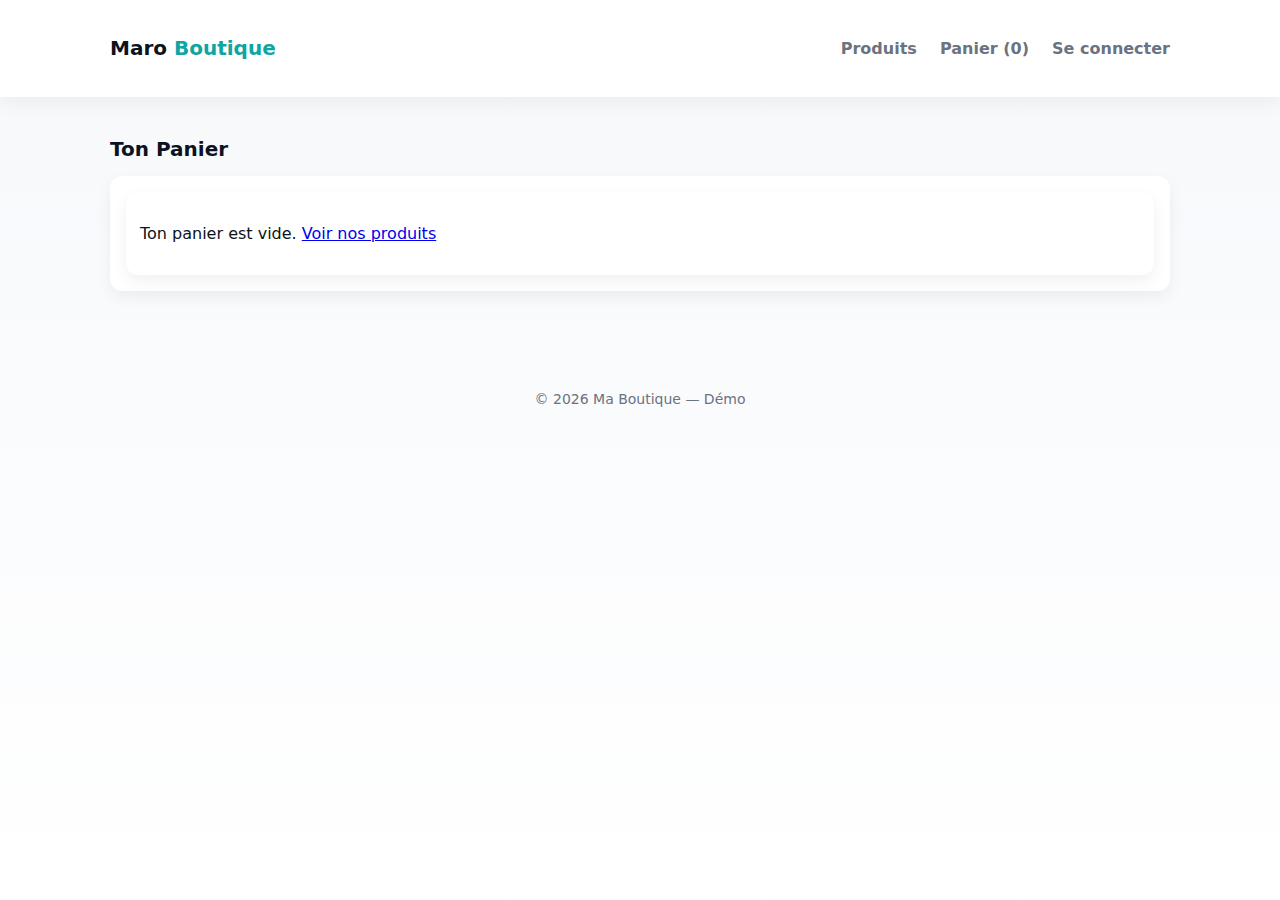
<file: cart.html>
<!DOCTYPE html>
<html lang="fr">
<head>
  <meta charset="utf-8" />
  <meta name="viewport" content="width=device-width,initial-scale=1" />
  <title>Maro Boutique — Panier</title>
  <link rel="stylesheet" href="style.css" />
</head>
<body data-page="cart">
  <header class="site-header">
    <div class="container header-inner">
      <a href="index.html" class="brand">Maro<span> Boutique</span></a>
      <nav class="main-nav" aria-label="Navigation principale">
        <a href="index.html">Produits</a>
        <a href="cart.html" id="cart-link">Panier (<span id="cart-count">0</span>)</a>
        <a href="login.html" id="auth-link">Se connecter</a>
      </nav>
    </div>
  </header>

  <main class="container">
    <h2 class="section-title">Ton Panier</h2>

    <section id="cart-view" class="cart-view" aria-live="polite"></section>

    <section id="checkout" class="checkout hidden" aria-hidden="true">
      <h3>Paiement (simulation)</h3>
      <form id="checkout-form">
        <div class="form-row">
          <label>Nom complet<input required type="text" id="fullname" /></label>
        </div>
        <div class="form-row">
          <label>Adresse<input required type="text" id="address" /></label>
        </div>
        <div class="form-row">
          <label>Ville<input required type="text" id="city" /></label>
        </div>
        <div class="form-row">
          <label>Code postal<input required type="text" id="zip" /></label>
        </div>
        <div class="form-row">
          <label>Méthode de paiement
            <select id="payment">
              <option>Carte bancaire (simulée)</option>
              <option>PayPal (simulée)</option>
            </select>
          </label>
        </div>

        <div class="form-actions">
          <button type="submit" class="btn">Payer (simulé)</button>
        </div>
      </form>
    </section>
  </main>

  <footer class="site-footer">
    <div class="container">
      <p>© <span id="year"></span> Ma Boutique — Démo</p>
    </div>
  </footer>

  <script src="script.js" defer></script>
</body>
</html>
</file>
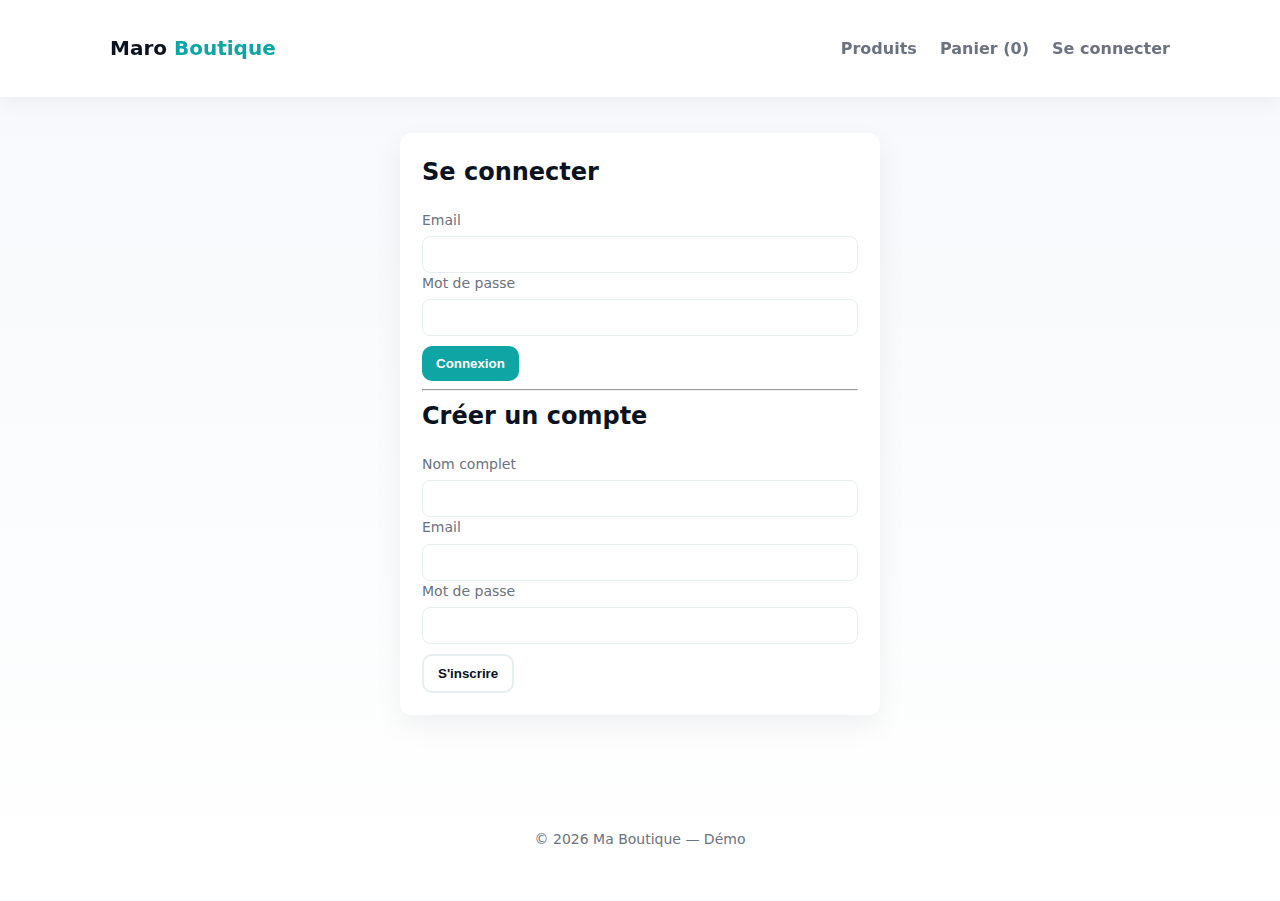
<file: login.html>
<!DOCTYPE html>
<html lang="fr">
<head>
  <meta charset="utf-8" />
  <meta name="viewport" content="width=device-width,initial-scale=1" />
  <title>Ma Boutique — Connexion / Inscription</title>
  <link rel="stylesheet" href="style.css" />
</head>
<body data-page="auth">
  <header class="site-header">
    <div class="container header-inner">
      <a href="index.html" class="brand">Maro<span> Boutique</span></a>
      <nav class="main-nav" aria-label="Navigation principale">
        <a href="index.html">Produits</a>
        <a href="cart.html" id="cart-link">Panier (<span id="cart-count">0</span>)</a>
        <a href="login.html" id="auth-link">Se connecter</a>
      </nav>
    </div>
  </header>

  <main class="container auth-page">
    <div class="auth-card">
      <h2>Se connecter</h2>
      <form id="login-form">
        <label>Email<input type="email" id="login-email" required /></label>
        <label>Mot de passe<input type="password" id="login-pass" required minlength="6" /></label>
        <div class="form-actions">
          <button class="btn" type="submit">Connexion</button>
        </div>
      </form>

      <hr />

      <h2>Créer un compte</h2>
      <form id="register-form">
        <label>Nom complet<input type="text" id="reg-name" required /></label>
        <label>Email<input type="email" id="reg-email" required /></label>
        <label>Mot de passe<input type="password" id="reg-pass" required minlength="6" /></label>
        <div class="form-actions">
          <button class="btn outline" type="submit">S'inscrire</button>
        </div>
      </form>

      <div id="auth-msg" role="status" aria-live="polite"></div>
    </div>
  </main>

  <footer class="site-footer">
    <div class="container">
      <p>© <span id="year"></span> Ma Boutique — Démo</p>
    </div>
  </footer>

  <script src="script.js" defer></script>
</body>
</html>
</file>
<file: style.css>
:root{
  --bg:#0f1724;
  --muted:#6b7280;
  --accent:#0ea5a4;
  --card:#ffffff;
  --text:#0b1220;
  --radius:12px;
  --glass: rgba(255,255,255,0.06);
}

*{box-sizing:border-box}
html,body{height:100%}
body{
  margin:0;
  font-family: "Inter", system-ui, -apple-system, "Segoe UI", Roboto, "Helvetica Neue", Arial;
  background: linear-gradient(180deg,#f6f8fb 0%, #ffffff 100%);
  color:var(--text);
  -webkit-font-smoothing:antialiased;
  -moz-osx-font-smoothing:grayscale;
  line-height:1.45;
  font-size:16px;
}

/* Layout */
.container{max-width:1100px;margin:0 auto;padding:20px}
.header-inner{display:flex;align-items:center;justify-content:space-between;gap:20px}
.site-header{background:#fff;padding:14px 0;box-shadow:0 6px 18px rgba(11,18,32,0.05);position:sticky;top:0;z-index:40}

/* Brand */
.brand{font-weight:700;color:var(--text);text-decoration:none;font-size:20px}
.brand span{color:var(--accent)}

/* Nav */
.main-nav a{margin-left:18px;color:var(--muted);text-decoration:none;font-weight:600}
.main-nav a:hover{color:var(--text)}

/* Hero */
.hero{display:grid;grid-template-columns:1fr 420px;gap:28px;align-items:center;margin:26px 0;padding:20px;background:linear-gradient(180deg, rgba(14,165,164,0.06), rgba(14,165,164,0.02));border-radius:14px}
.hero h1{margin:0 0 10px;font-size:32px}
.hero p{margin:0;color:var(--muted)}
.hero img{width:100%;height:auto;border-radius:10px;object-fit:cover}

/* Sections */
.section-title{font-size:20px;margin:18px 0 12px;color:var(--text)}

/* Product grid */
.product-grid{display:grid;grid-template-columns:repeat(auto-fit,minmax(240px,1fr));gap:18px}
.card{background:var(--card);border-radius:12px;padding:14px;box-shadow:0 6px 16px rgba(11,18,32,0.06);display:flex;flex-direction:column;gap:10px}
.product-thumb{height:160px;border-radius:8px;overflow:hidden;background:#f3f4f6}
.product-thumb img{width:100%;height:100%;object-fit:cover;display:block}
.product-info h3{margin:0;font-size:18px}
.price{font-weight:700;color:var(--accent);font-size:16px}
.btn{background:var(--accent);color:white;border:none;padding:10px 14px;border-radius:10px;cursor:pointer;font-weight:600}
.btn:hover{opacity:0.95}
.btn.outline{background:transparent;border:2px solid #e6eef0;color:var(--text)}
.back-link{display:inline-block;margin:10px 0;color:var(--muted);text-decoration:none}

/* Product detail */
.product-detail{display:grid;grid-template-columns:460px 1fr;gap:28px;align-items:start;margin-top:12px}
.gallery{display:flex;flex-direction:column;gap:10px}
.gallery-main{height:360px;border-radius:12px;overflow:hidden;background:#f5f7fb}
.gallery-thumbs{display:flex;gap:8px}
.gallery-thumbs img{width:64px;height:64px;object-fit:cover;border-radius:8px;cursor:pointer;opacity:0.9}
.gallery-thumbs img:hover{opacity:1}
.detail-actions{display:flex;gap:12px;align-items:center}

/* Cart view */
.cart-view{background:var(--card);padding:16px;border-radius:12px;box-shadow:0 6px 16px rgba(11,18,32,0.06)}
.cart-row{display:grid;grid-template-columns:80px 1fr 120px;gap:12px;align-items:center;padding:10px 0;border-bottom:1px solid #f0f3f5}
.cart-row:last-child{border-bottom: none}
.cart-thumb img{width:80px;height:60px;object-fit:cover;border-radius:8px}
.qty-input{width:64px;padding:6px;border-radius:8px;border:1px solid #e6eef0}

/* Forms */
.auth-page{display:flex;justify-content:center;padding:36px 0}
.auth-card{width:480px;background:var(--card);padding:22px;border-radius:12px;box-shadow:0 10px 30px rgba(11,18,32,0.06)}
.auth-card h2{margin-top:0}
.form-row{margin-bottom:12px}
label{display:block;font-size:14px;color:var(--muted)}
input[type="text"],input[type="email"],input[type="password"],select{width:100%;padding:10px;border-radius:8px;border:1px solid #e6eef0;margin-top:6px;box-sizing:border-box}

/* Footer */
.site-footer{padding:18px 0;margin-top:26px;color:var(--muted);font-size:14px;text-align:center}

/* Utilities */
.hidden{display:none}
.form-actions{margin-top:10px;display:flex;gap:8px}
@media (max-width:900px){
  .hero{grid-template-columns:1fr; text-align:center}
  .product-detail{grid-template-columns:1fr}
  .gallery{order:2}
}

/* Accessibility focus */
a:focus, button:focus, input:focus{outline:3px solid rgba(14,165,164,0.18);outline-offset:2px}
</file>
